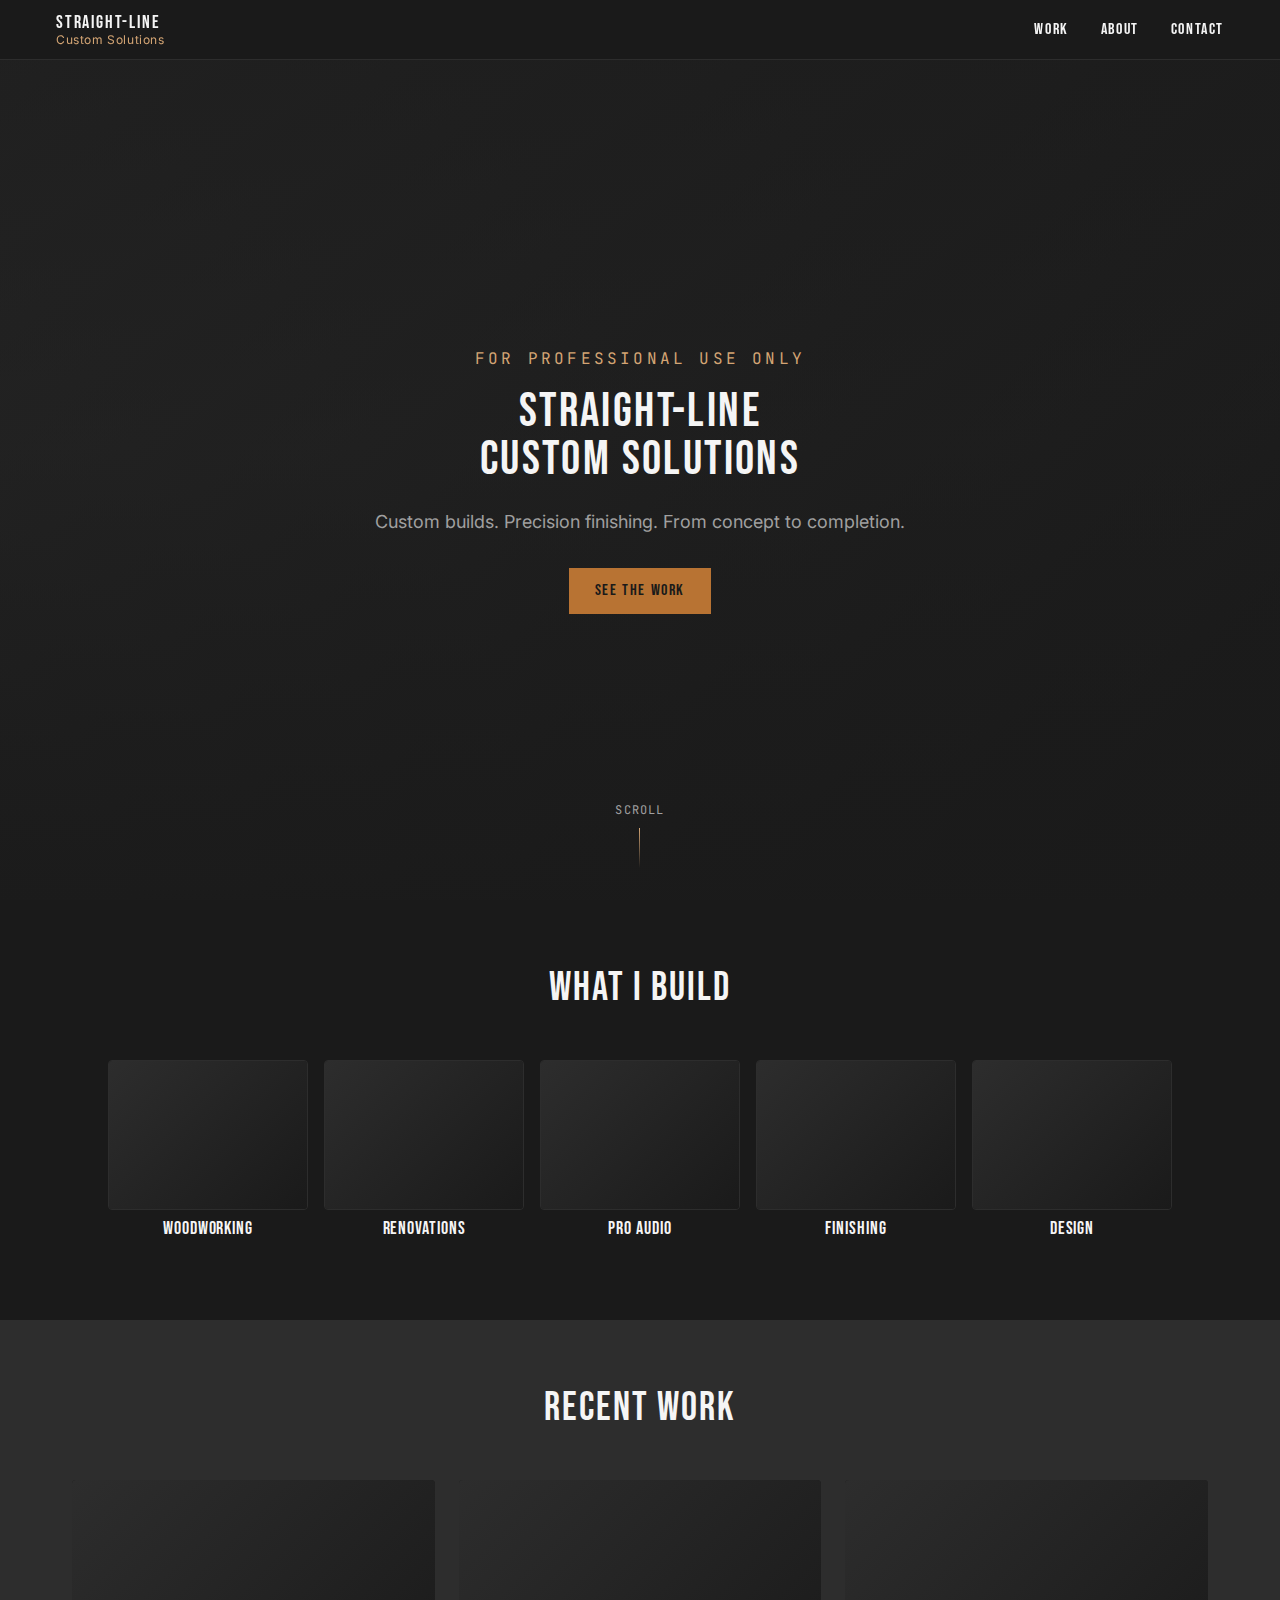
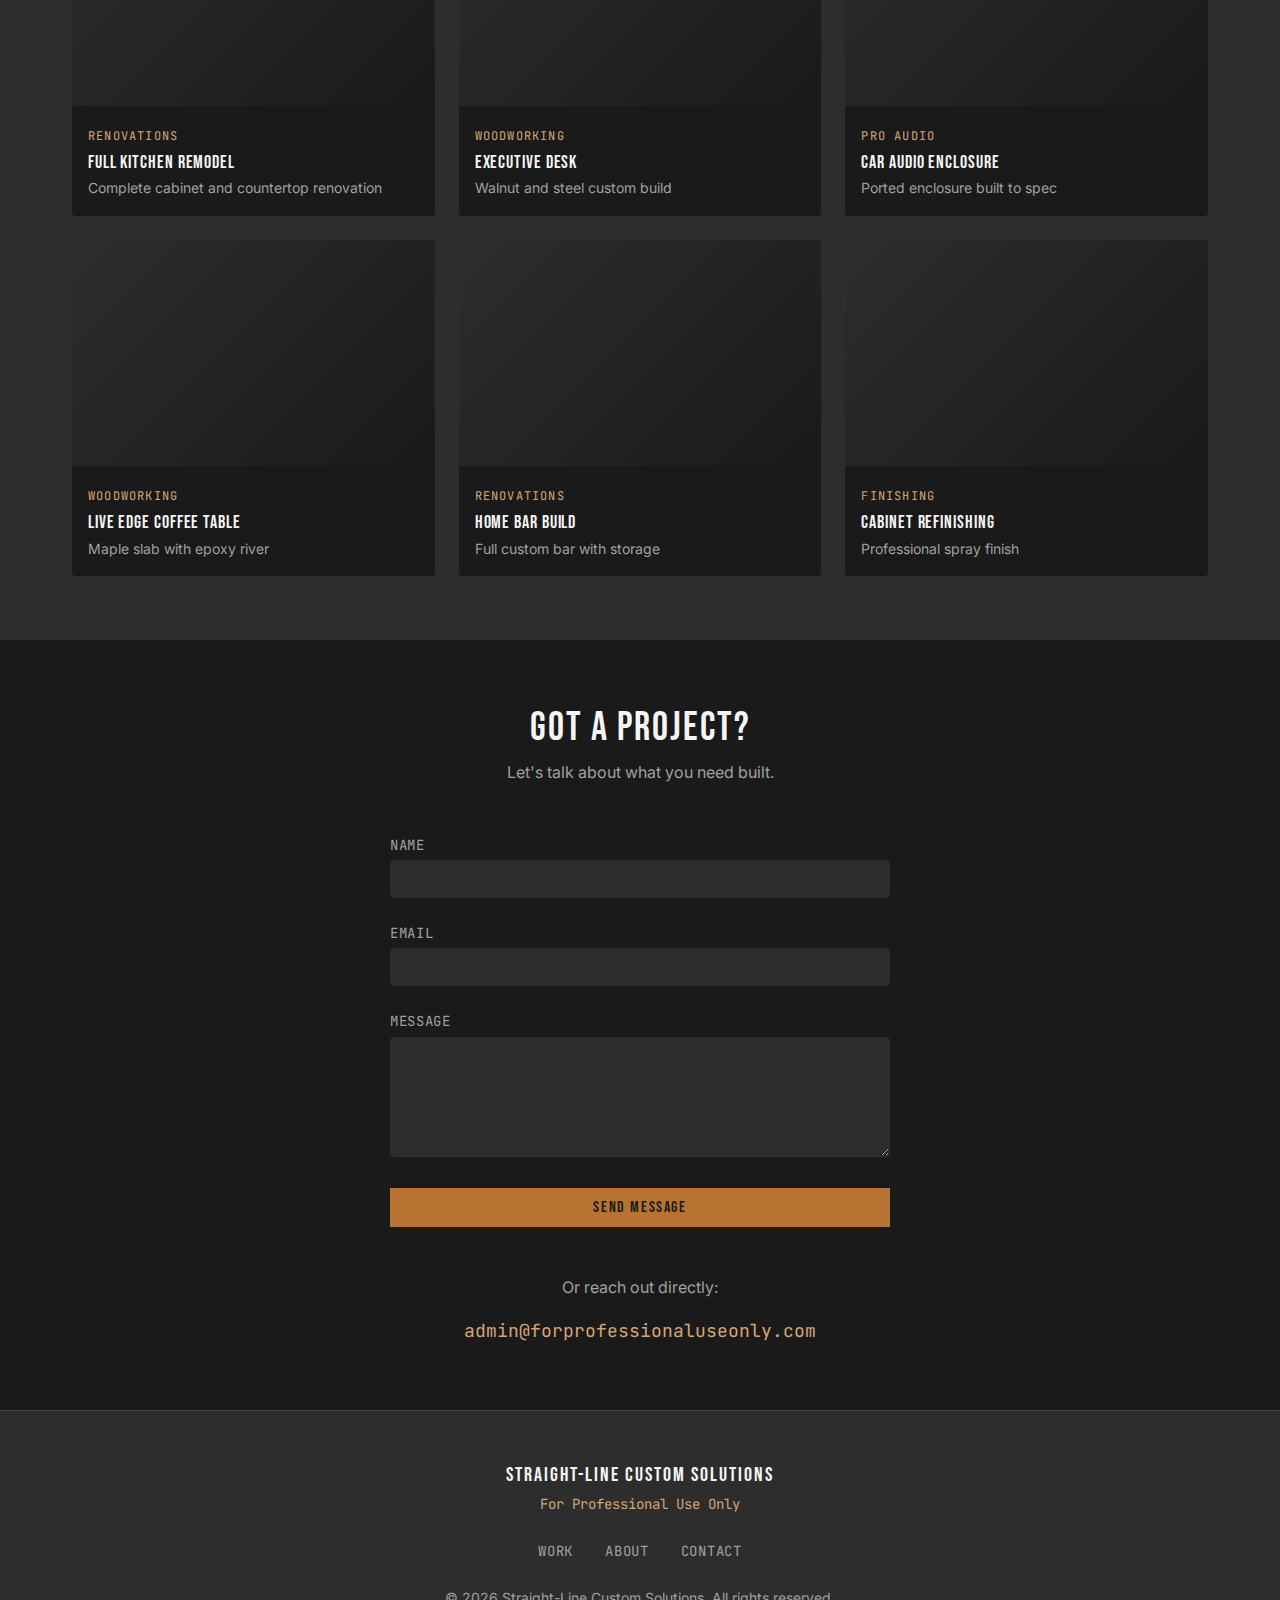
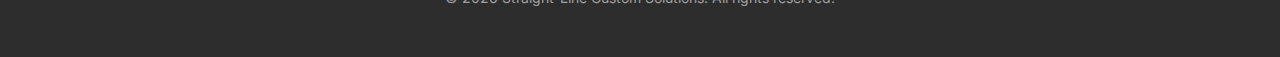
<file: site/index.html>
<!DOCTYPE html>
<html lang="en">
<head>
  <meta charset="UTF-8">
  <meta name="viewport" content="width=device-width, initial-scale=1.0, viewport-fit=cover">
  <meta name="description" content="Straight-Line Custom Solutions - Custom woodworking, renovations, pro audio, and professional finishing services. For Professional Use Only.">
  <meta name="theme-color" content="#1a1a1a">

  <!-- Open Graph -->
  <meta property="og:title" content="Straight-Line Custom Solutions">
  <meta property="og:description" content="Custom builds. Precision finishing. From concept to completion.">
  <meta property="og:type" content="website">
  <meta property="og:url" content="https://forprofessionaluseonly.com">

  <title>Straight-Line Custom Solutions | For Professional Use Only</title>

  <!-- Preconnect to Google Fonts -->
  <link rel="preconnect" href="https://fonts.googleapis.com">
  <link rel="preconnect" href="https://fonts.gstatic.com" crossorigin>

  <!-- Styles -->
  <link rel="stylesheet" href="css/styles.css">

  <!-- Favicon placeholder -->
  <link rel="icon" href="data:image/svg+xml,<svg xmlns='http://www.w3.org/2000/svg' viewBox='0 0 100 100'><text y='.9em' font-size='90'>&#x2692;&#xFE0F;</text></svg>">
</head>
<body>
  <!-- Navigation -->
  <nav class="nav" id="nav">
    <div class="nav__container">
      <a href="/" class="nav__logo">
        <span class="nav__logo-text">Straight-Line</span>
        <span class="nav__logo-sub">Custom Solutions</span>
      </a>

      <button class="nav__toggle" id="nav-toggle" aria-label="Toggle menu" aria-expanded="false">
        <span class="nav__toggle-bar"></span>
        <span class="nav__toggle-bar"></span>
        <span class="nav__toggle-bar"></span>
      </button>

      <ul class="nav__menu" id="nav-menu">
        <li><a href="#work" class="nav__link">Work</a></li>
        <li><a href="about.html" class="nav__link">About</a></li>
        <li><a href="#contact" class="nav__link">Contact</a></li>
      </ul>
    </div>
  </nav>

  <!-- Hero -->
  <section class="hero" id="hero">
    <div class="hero__background">
      <!-- Placeholder - replace with actual hero image -->
      <div class="hero__placeholder"></div>
    </div>
    <div class="hero__content">
      <p class="hero__tagline">For Professional Use Only</p>
      <h1 class="hero__title">Straight-Line<br>Custom Solutions</h1>
      <p class="hero__subtitle">Custom builds. Precision finishing. From concept to completion.</p>
      <div class="hero__cta">
        <a href="#work" class="btn btn--primary">See the Work</a>
      </div>
    </div>
    <div class="hero__scroll">
      <span>Scroll</span>
      <div class="hero__scroll-line"></div>
    </div>
  </section>

  <!-- Categories Overview -->
  <section class="categories" id="categories">
    <div class="categories__header">
      <h2 class="categories__title">What I Build</h2>
      <p class="categories__hint">Swipe to explore</p>
    </div>
    <div class="categories__carousel" id="categories-carousel">
      <div class="categories__track">
        <article class="category-card" data-category="woodworking">
          <div class="category-card__image">
            <div class="category-card__placeholder"></div>
          </div>
          <h3 class="category-card__title">Woodworking</h3>
        </article>
        <article class="category-card" data-category="renovations">
          <div class="category-card__image">
            <div class="category-card__placeholder"></div>
          </div>
          <h3 class="category-card__title">Renovations</h3>
        </article>
        <article class="category-card" data-category="audio">
          <div class="category-card__image">
            <div class="category-card__placeholder"></div>
          </div>
          <h3 class="category-card__title">Pro Audio</h3>
        </article>
        <article class="category-card" data-category="finishing">
          <div class="category-card__image">
            <div class="category-card__placeholder"></div>
          </div>
          <h3 class="category-card__title">Finishing</h3>
        </article>
        <article class="category-card" data-category="design">
          <div class="category-card__image">
            <div class="category-card__placeholder"></div>
          </div>
          <h3 class="category-card__title">Design</h3>
        </article>
      </div>
    </div>
  </section>

  <!-- Work / Projects Grid -->
  <section class="work" id="work">
    <div class="container">
      <h2 class="work__title">Recent Work</h2>
      <div class="work__grid" id="work-grid">
        <!-- Projects loaded dynamically, fallback static content -->
        <article class="project-card" data-project="kitchen-remodel">
          <div class="project-card__image">
            <div class="project-card__placeholder"></div>
          </div>
          <div class="project-card__info">
            <span class="project-card__category">Renovations</span>
            <h3 class="project-card__title">Full Kitchen Remodel</h3>
            <p class="project-card__caption">Complete cabinet and countertop renovation</p>
          </div>
        </article>
        <article class="project-card" data-project="custom-desk">
          <div class="project-card__image">
            <div class="project-card__placeholder"></div>
          </div>
          <div class="project-card__info">
            <span class="project-card__category">Woodworking</span>
            <h3 class="project-card__title">Executive Desk</h3>
            <p class="project-card__caption">Walnut and steel custom build</p>
          </div>
        </article>
        <article class="project-card" data-project="subwoofer-enclosure">
          <div class="project-card__image">
            <div class="project-card__placeholder"></div>
          </div>
          <div class="project-card__info">
            <span class="project-card__category">Pro Audio</span>
            <h3 class="project-card__title">Car Audio Enclosure</h3>
            <p class="project-card__caption">Ported enclosure built to spec</p>
          </div>
        </article>
        <article class="project-card" data-project="live-edge-table">
          <div class="project-card__image">
            <div class="project-card__placeholder"></div>
          </div>
          <div class="project-card__info">
            <span class="project-card__category">Woodworking</span>
            <h3 class="project-card__title">Live Edge Coffee Table</h3>
            <p class="project-card__caption">Maple slab with epoxy river</p>
          </div>
        </article>
        <article class="project-card" data-project="custom-bar">
          <div class="project-card__image">
            <div class="project-card__placeholder"></div>
          </div>
          <div class="project-card__info">
            <span class="project-card__category">Renovations</span>
            <h3 class="project-card__title">Home Bar Build</h3>
            <p class="project-card__caption">Full custom bar with storage</p>
          </div>
        </article>
        <article class="project-card" data-project="cabinet-refinish">
          <div class="project-card__image">
            <div class="project-card__placeholder"></div>
          </div>
          <div class="project-card__info">
            <span class="project-card__category">Finishing</span>
            <h3 class="project-card__title">Cabinet Refinishing</h3>
            <p class="project-card__caption">Professional spray finish</p>
          </div>
        </article>
      </div>
    </div>
  </section>

  <!-- Contact Section -->
  <section class="contact" id="contact">
    <div class="container">
      <h2 class="contact__title">Got a Project?</h2>
      <p class="contact__subtitle">Let's talk about what you need built.</p>

      <form class="contact-form" id="contact-form">
        <div class="form-group">
          <label for="name" class="form-label">Name</label>
          <input type="text" id="name" name="name" class="form-input" required>
        </div>
        <div class="form-group">
          <label for="email" class="form-label">Email</label>
          <input type="email" id="email" name="email" class="form-input" required>
        </div>
        <div class="form-group">
          <label for="message" class="form-label">Message</label>
          <textarea id="message" name="message" class="form-input form-textarea" rows="4" required></textarea>
        </div>
        <!-- Honeypot -->
        <div class="form-group" style="position:absolute;left:-9999px;" aria-hidden="true">
          <label for="website">Website</label>
          <input type="text" id="website" name="website" tabindex="-1" autocomplete="off">
        </div>
        <button type="submit" class="btn btn--primary contact-form__submit">Send Message</button>
      </form>

      <div class="contact__direct">
        <p>Or reach out directly:</p>
        <a href="mailto:admin@forprofessionaluseonly.com" class="contact__email">admin@forprofessionaluseonly.com</a>
      </div>
    </div>
  </section>

  <!-- Footer -->
  <footer class="footer">
    <div class="container">
      <div class="footer__brand">
        <span class="footer__logo">Straight-Line Custom Solutions</span>
        <span class="footer__tagline">For Professional Use Only</span>
      </div>
      <nav class="footer__nav">
        <a href="#work">Work</a>
        <a href="about.html">About</a>
        <a href="#contact">Contact</a>
      </nav>
      <p class="footer__copy">&copy; 2026 Straight-Line Custom Solutions. All rights reserved.</p>
    </div>
  </footer>

  <!-- Project Modal -->
  <div class="modal" id="project-modal" aria-hidden="true">
    <div class="modal__backdrop"></div>
    <div class="modal__container">
      <button class="modal__close" aria-label="Close modal">&times;</button>
      <div class="modal__content">
        <div class="modal__gallery" id="modal-gallery">
          <!-- Images injected dynamically -->
        </div>
        <div class="modal__info">
          <span class="modal__category" id="modal-category">Category</span>
          <h2 class="modal__title" id="modal-title">Project Title</h2>
          <p class="modal__description" id="modal-description">Project description goes here.</p>
          <a href="#contact" class="btn btn--primary modal__cta">Interested in something like this?</a>
        </div>
      </div>
      <div class="modal__nav">
        <button class="modal__nav-btn modal__nav-btn--prev" aria-label="Previous image">&#8592;</button>
        <span class="modal__nav-count"><span id="modal-current">1</span> / <span id="modal-total">1</span></span>
        <button class="modal__nav-btn modal__nav-btn--next" aria-label="Next image">&#8594;</button>
      </div>
    </div>
  </div>

  <script src="js/main.js" defer></script>
  <script src="js/forms.js" defer></script>
</body>
</html>
</file>
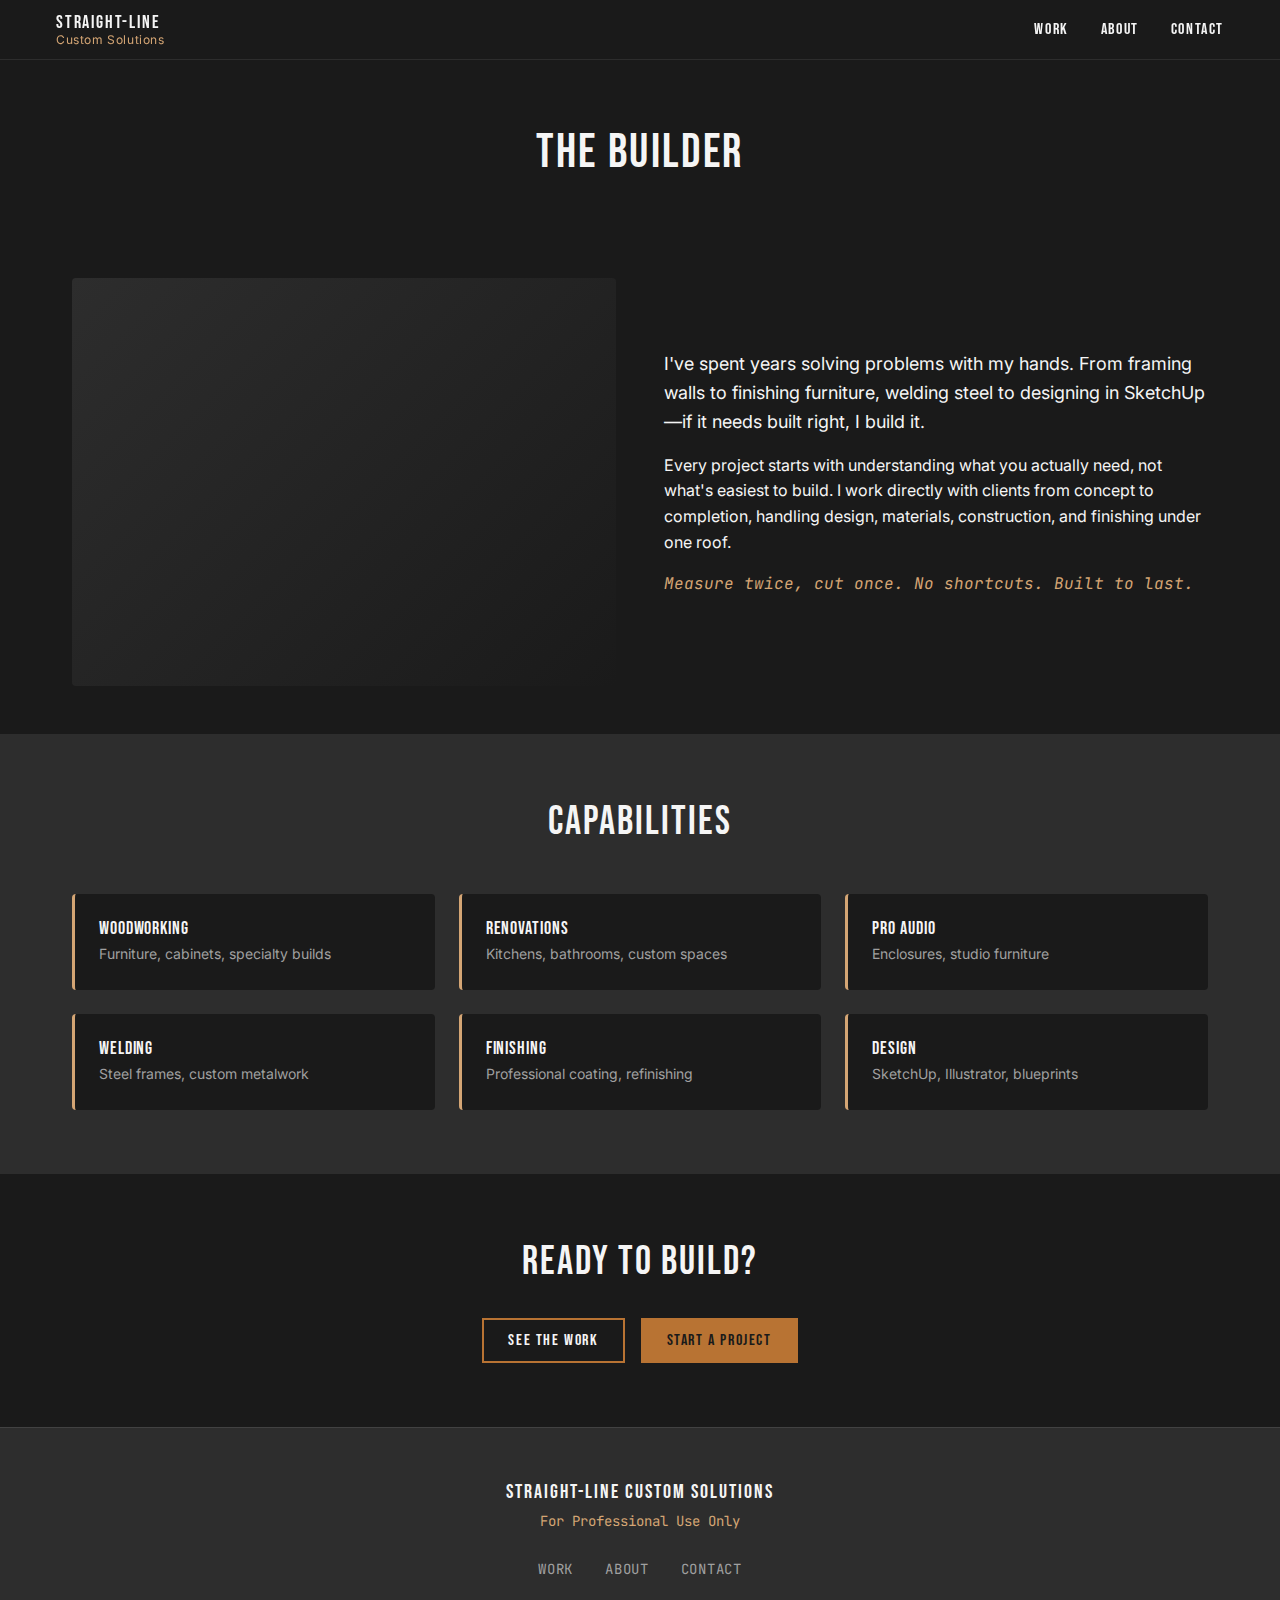
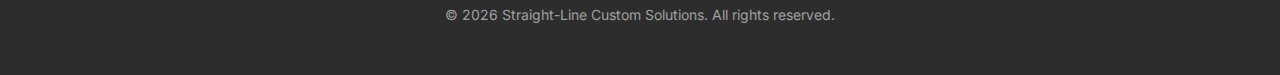
<file: site/about.html>
<!DOCTYPE html>
<html lang="en">
<head>
  <meta charset="UTF-8">
  <meta name="viewport" content="width=device-width, initial-scale=1.0, viewport-fit=cover">
  <meta name="description" content="About Straight-Line Custom Solutions - Custom woodworking, renovations, and professional finishing.">
  <meta name="theme-color" content="#1a1a1a">

  <title>About | Straight-Line Custom Solutions</title>

  <link rel="preconnect" href="https://fonts.googleapis.com">
  <link rel="preconnect" href="https://fonts.gstatic.com" crossorigin>
  <link rel="stylesheet" href="css/styles.css">
  <link rel="icon" href="data:image/svg+xml,<svg xmlns='http://www.w3.org/2000/svg' viewBox='0 0 100 100'><text y='.9em' font-size='90'>&#x2692;&#xFE0F;</text></svg>">
</head>
<body>
  <!-- Navigation -->
  <nav class="nav" id="nav">
    <div class="nav__container">
      <a href="/" class="nav__logo">
        <span class="nav__logo-text">Straight-Line</span>
        <span class="nav__logo-sub">Custom Solutions</span>
      </a>
      <button class="nav__toggle" id="nav-toggle" aria-label="Toggle menu" aria-expanded="false">
        <span class="nav__toggle-bar"></span>
        <span class="nav__toggle-bar"></span>
        <span class="nav__toggle-bar"></span>
      </button>
      <ul class="nav__menu" id="nav-menu">
        <li><a href="/#work" class="nav__link">Work</a></li>
        <li><a href="about.html" class="nav__link">About</a></li>
        <li><a href="/#contact" class="nav__link">Contact</a></li>
      </ul>
    </div>
  </nav>

  <!-- About Hero -->
  <section class="about-hero">
    <div class="container">
      <h1 class="about-hero__title">The Builder</h1>
    </div>
  </section>

  <!-- About Content -->
  <section class="about-content">
    <div class="container">
      <div class="about-content__grid">
        <div class="about-content__photo">
          <div class="about-content__placeholder"></div>
        </div>
        <div class="about-content__text">
          <p class="about-content__intro">
            I've spent years solving problems with my hands. From framing walls to finishing furniture,
            welding steel to designing in SketchUp—if it needs built right, I build it.
          </p>
          <p>
            Every project starts with understanding what you actually need, not what's easiest to build.
            I work directly with clients from concept to completion, handling design, materials,
            construction, and finishing under one roof.
          </p>
          <p class="about-content__philosophy">
            Measure twice, cut once. No shortcuts. Built to last.
          </p>
        </div>
      </div>
    </div>
  </section>

  <!-- Skills Grid -->
  <section class="skills">
    <div class="container">
      <h2 class="skills__title">Capabilities</h2>
      <div class="skills__grid">
        <div class="skill-item">
          <h3 class="skill-item__title">Woodworking</h3>
          <p class="skill-item__desc">Furniture, cabinets, specialty builds</p>
        </div>
        <div class="skill-item">
          <h3 class="skill-item__title">Renovations</h3>
          <p class="skill-item__desc">Kitchens, bathrooms, custom spaces</p>
        </div>
        <div class="skill-item">
          <h3 class="skill-item__title">Pro Audio</h3>
          <p class="skill-item__desc">Enclosures, studio furniture</p>
        </div>
        <div class="skill-item">
          <h3 class="skill-item__title">Welding</h3>
          <p class="skill-item__desc">Steel frames, custom metalwork</p>
        </div>
        <div class="skill-item">
          <h3 class="skill-item__title">Finishing</h3>
          <p class="skill-item__desc">Professional coating, refinishing</p>
        </div>
        <div class="skill-item">
          <h3 class="skill-item__title">Design</h3>
          <p class="skill-item__desc">SketchUp, Illustrator, blueprints</p>
        </div>
      </div>
    </div>
  </section>

  <!-- CTA -->
  <section class="about-cta">
    <div class="container">
      <h2 class="about-cta__title">Ready to Build?</h2>
      <div class="about-cta__buttons">
        <a href="/#work" class="btn">See the Work</a>
        <a href="/#contact" class="btn btn--primary">Start a Project</a>
      </div>
    </div>
  </section>

  <!-- Footer -->
  <footer class="footer">
    <div class="container">
      <div class="footer__brand">
        <span class="footer__logo">Straight-Line Custom Solutions</span>
        <span class="footer__tagline">For Professional Use Only</span>
      </div>
      <nav class="footer__nav">
        <a href="/#work">Work</a>
        <a href="about.html">About</a>
        <a href="/#contact">Contact</a>
      </nav>
      <p class="footer__copy">&copy; 2026 Straight-Line Custom Solutions. All rights reserved.</p>
    </div>
  </footer>

  <script src="js/main.js" defer></script>
</body>
</html>
</file>
<file: site/css/styles.css>
/* styles.css - Base styles for Straight-Line Custom Solutions */

@import url('variables.css');

/* Google Fonts */
@import url('https://fonts.googleapis.com/css2?family=Bebas+Neue&family=Inter:wght@400;500;600&family=JetBrains+Mono&display=swap');

/* Reset */
*, *::before, *::after {
  box-sizing: border-box;
  margin: 0;
  padding: 0;
}

html {
  font-size: 16px;
  scroll-behavior: smooth;
  scroll-padding-top: calc(var(--nav-height) + var(--space-md));
  -webkit-tap-highlight-color: transparent;
}

body {
  font-family: var(--font-body);
  font-size: var(--text-base);
  line-height: 1.6;
  color: var(--color-text);
  background-color: var(--color-primary);
  min-height: 100vh;
  overflow-x: hidden;
}

/* Typography */
h1, h2, h3, h4 {
  font-family: var(--font-headline);
  font-weight: 400;
  line-height: 1.2;
  letter-spacing: 0.05em;
  text-transform: uppercase;
}

h1 { font-size: var(--text-4xl); }
h2 { font-size: var(--text-3xl); }
h3 { font-size: var(--text-2xl); }
h4 { font-size: var(--text-xl); }

p { margin-bottom: var(--space-md); }

a {
  color: var(--color-accent);
  text-decoration: none;
  transition: color var(--transition-fast);
}

a:hover {
  color: var(--color-highlight);
}

/* Images */
img {
  max-width: 100%;
  height: auto;
  display: block;
  opacity: 0;
  transition: opacity var(--transition-base);
}

img.loaded {
  opacity: 1;
}

/* Buttons */
.btn {
  display: inline-flex;
  align-items: center;
  justify-content: center;
  padding: var(--space-sm) var(--space-lg);
  font-family: var(--font-headline);
  font-size: var(--text-base);
  letter-spacing: 0.1em;
  text-transform: uppercase;
  border: 2px solid var(--color-highlight);
  background: transparent;
  color: var(--color-text);
  cursor: pointer;
  transition: all var(--transition-base);
}

.btn:hover {
  background: var(--color-highlight);
  color: var(--color-primary);
}

.btn--primary {
  background: var(--color-highlight);
  color: var(--color-primary);
}

.btn--primary:hover {
  background: var(--color-accent);
  border-color: var(--color-accent);
}

/* Utility classes */
.container {
  width: 100%;
  max-width: var(--max-width);
  margin: 0 auto;
  padding: 0 var(--space-md);
}

.sr-only {
  position: absolute;
  width: 1px;
  height: 1px;
  padding: 0;
  margin: -1px;
  overflow: hidden;
  clip: rect(0, 0, 0, 0);
  border: 0;
}

/* Desktop enhancements */
@media (min-width: 768px) {
  h1 { font-size: var(--text-5xl); }
  h2 { font-size: var(--text-4xl); }

  .container {
    padding: 0 var(--space-xl);
  }
}

/* Navigation */
.nav {
  position: fixed;
  top: 0;
  left: 0;
  right: 0;
  height: var(--nav-height);
  background: rgba(26, 26, 26, 0.95);
  backdrop-filter: blur(10px);
  z-index: 1000;
  border-bottom: 1px solid var(--color-secondary);
  transition: transform var(--transition-base);
}

.nav--hidden {
  transform: translateY(-100%);
}

.nav__container {
  display: flex;
  align-items: center;
  justify-content: space-between;
  height: 100%;
  max-width: var(--max-width);
  margin: 0 auto;
  padding: 0 var(--space-md);
}

.nav__logo {
  display: flex;
  flex-direction: column;
  color: var(--color-text);
  line-height: 1.1;
}

.nav__logo-text {
  font-family: var(--font-headline);
  font-size: var(--text-lg);
  letter-spacing: 0.1em;
  text-transform: uppercase;
}

.nav__logo-sub {
  font-size: var(--text-xs);
  color: var(--color-accent);
  letter-spacing: 0.05em;
}

.nav__toggle {
  display: flex;
  flex-direction: column;
  justify-content: center;
  gap: 5px;
  width: 30px;
  height: 30px;
  background: none;
  border: none;
  cursor: pointer;
  padding: 0;
}

.nav__toggle-bar {
  width: 100%;
  height: 2px;
  background: var(--color-text);
  transition: transform var(--transition-base), opacity var(--transition-base);
}

.nav__toggle[aria-expanded="true"] .nav__toggle-bar:nth-child(1) {
  transform: translateY(7px) rotate(45deg);
}

.nav__toggle[aria-expanded="true"] .nav__toggle-bar:nth-child(2) {
  opacity: 0;
}

.nav__toggle[aria-expanded="true"] .nav__toggle-bar:nth-child(3) {
  transform: translateY(-7px) rotate(-45deg);
}

.nav__menu {
  position: fixed;
  top: var(--nav-height);
  left: 0;
  right: 0;
  bottom: 0;
  display: flex;
  flex-direction: column;
  align-items: center;
  justify-content: center;
  gap: var(--space-xl);
  background: var(--color-primary);
  list-style: none;
  transform: translateX(100%);
  transition: transform var(--transition-base);
}

.nav__menu.is-open {
  transform: translateX(0);
}

.nav__link {
  font-family: var(--font-headline);
  font-size: var(--text-2xl);
  color: var(--color-text);
  letter-spacing: 0.1em;
  text-transform: uppercase;
}

.nav__link:hover {
  color: var(--color-accent);
}

/* Desktop navigation */
@media (min-width: 768px) {
  .nav__toggle {
    display: none;
  }

  .nav__menu {
    position: static;
    flex-direction: row;
    background: transparent;
    transform: none;
    gap: var(--space-xl);
  }

  .nav__link {
    font-size: var(--text-base);
  }
}

/* Hero Section */
.hero {
  position: relative;
  min-height: 100vh;
  min-height: 100dvh;
  display: flex;
  flex-direction: column;
  justify-content: center;
  align-items: center;
  text-align: center;
  padding: var(--space-xl);
  padding-top: calc(var(--nav-height) + var(--space-xl));
}

.hero__background {
  position: absolute;
  inset: 0;
  z-index: -1;
  overflow: hidden;
}

.hero__background::after {
  content: '';
  position: absolute;
  inset: 0;
  background: linear-gradient(
    to bottom,
    rgba(26, 26, 26, 0.7) 0%,
    rgba(26, 26, 26, 0.5) 50%,
    rgba(26, 26, 26, 0.9) 100%
  );
}

.hero__placeholder {
  width: 100%;
  height: 100%;
  background:
    linear-gradient(135deg, var(--color-secondary) 0%, var(--color-primary) 100%),
    repeating-linear-gradient(
      45deg,
      transparent,
      transparent 10px,
      rgba(255,255,255,0.03) 10px,
      rgba(255,255,255,0.03) 20px
    );
}

.hero__content {
  max-width: 600px;
}

.hero__tagline {
  font-family: var(--font-mono);
  font-size: var(--text-sm);
  color: var(--color-accent);
  letter-spacing: 0.2em;
  text-transform: uppercase;
  margin-bottom: var(--space-md);
}

.hero__title {
  font-size: var(--text-4xl);
  margin-bottom: var(--space-lg);
  line-height: 1;
}

.hero__subtitle {
  font-size: var(--text-lg);
  color: var(--color-text-muted);
  margin-bottom: var(--space-xl);
}

.hero__cta {
  margin-top: var(--space-lg);
}

.hero__scroll {
  position: absolute;
  bottom: var(--space-xl);
  display: flex;
  flex-direction: column;
  align-items: center;
  gap: var(--space-sm);
  font-family: var(--font-mono);
  font-size: var(--text-xs);
  color: var(--color-text-muted);
  letter-spacing: 0.1em;
  text-transform: uppercase;
}

.hero__scroll-line {
  width: 1px;
  height: 40px;
  background: linear-gradient(to bottom, var(--color-accent), transparent);
  animation: scrollPulse 2s ease-in-out infinite;
}

@keyframes scrollPulse {
  0%, 100% { opacity: 1; transform: scaleY(1); }
  50% { opacity: 0.5; transform: scaleY(0.8); }
}

/* Desktop hero */
@media (min-width: 768px) {
  .hero__title {
    font-size: var(--text-5xl);
  }

  .hero__tagline {
    font-size: var(--text-base);
  }
}

/* Categories Section */
.categories {
  padding: var(--space-3xl) 0;
  overflow: hidden;
}

.categories__header {
  text-align: center;
  margin-bottom: var(--space-xl);
  padding: 0 var(--space-md);
}

.categories__title {
  margin-bottom: var(--space-sm);
}

.categories__hint {
  font-family: var(--font-mono);
  font-size: var(--text-sm);
  color: var(--color-text-muted);
}

.categories__carousel {
  overflow-x: auto;
  overflow-y: hidden;
  scroll-snap-type: x mandatory;
  scrollbar-width: none;
  -ms-overflow-style: none;
  padding: var(--space-md);
}

.categories__carousel::-webkit-scrollbar {
  display: none;
}

.categories__track {
  display: flex;
  gap: var(--space-md);
  padding: 0 calc(50vw - 140px);
}

.category-card {
  flex-shrink: 0;
  width: 250px;
  scroll-snap-align: center;
  cursor: pointer;
  transition: transform var(--transition-base);
}

.category-card:hover {
  transform: translateY(-4px);
}

.category-card__image {
  aspect-ratio: 4/3;
  overflow: hidden;
  border-radius: var(--card-radius);
  margin-bottom: var(--space-sm);
  border: 1px solid var(--color-secondary);
}

.category-card__placeholder {
  width: 100%;
  height: 100%;
  background: linear-gradient(135deg, var(--color-secondary), var(--color-primary));
}

.category-card__title {
  font-size: var(--text-lg);
  text-align: center;
  color: var(--color-text);
}

/* Desktop categories */
@media (min-width: 768px) {
  .categories__hint {
    display: none;
  }

  .categories__track {
    justify-content: center;
    padding: 0 var(--space-xl);
    flex-wrap: wrap;
  }

  .category-card {
    width: 200px;
  }
}

/* Work / Projects Section */
.work {
  padding: var(--space-3xl) 0;
  background: var(--color-secondary);
}

.work__title {
  text-align: center;
  margin-bottom: var(--space-2xl);
}

.work__grid {
  display: grid;
  grid-template-columns: 1fr;
  gap: var(--space-lg);
}

.project-card {
  position: relative;
  cursor: pointer;
  overflow: hidden;
  border-radius: var(--card-radius);
  background: var(--color-primary);
  transition: transform var(--transition-base), box-shadow var(--transition-base);
}

.project-card:hover {
  transform: translateY(-4px);
  box-shadow: var(--shadow-lg);
}

.project-card__image {
  aspect-ratio: 16/10;
  overflow: hidden;
}

.project-card__placeholder {
  width: 100%;
  height: 100%;
  background: linear-gradient(135deg, var(--color-secondary), var(--color-primary));
}

.project-card__info {
  padding: var(--space-md);
}

.project-card__category {
  font-family: var(--font-mono);
  font-size: var(--text-xs);
  color: var(--color-accent);
  text-transform: uppercase;
  letter-spacing: 0.1em;
}

.project-card__title {
  font-size: var(--text-lg);
  margin: var(--space-xs) 0;
}

.project-card__caption {
  font-size: var(--text-sm);
  color: var(--color-text-muted);
  margin: 0;
}

/* Desktop grid */
@media (min-width: 640px) {
  .work__grid {
    grid-template-columns: repeat(2, 1fr);
  }
}

@media (min-width: 1024px) {
  .work__grid {
    grid-template-columns: repeat(3, 1fr);
  }
}

/* Modal */
.modal {
  position: fixed;
  inset: 0;
  z-index: 2000;
  display: flex;
  align-items: center;
  justify-content: center;
  opacity: 0;
  visibility: hidden;
  transition: opacity var(--transition-base), visibility var(--transition-base);
}

.modal[aria-hidden="false"] {
  opacity: 1;
  visibility: visible;
}

.modal__backdrop {
  position: absolute;
  inset: 0;
  background: rgba(0, 0, 0, 0.9);
}

.modal__container {
  position: relative;
  width: 100%;
  height: 100%;
  max-width: 1000px;
  max-height: 90vh;
  display: flex;
  flex-direction: column;
  background: var(--color-primary);
  overflow: hidden;
}

.modal__close {
  position: absolute;
  top: var(--space-md);
  right: var(--space-md);
  z-index: 10;
  width: 40px;
  height: 40px;
  display: flex;
  align-items: center;
  justify-content: center;
  background: var(--color-secondary);
  border: none;
  border-radius: 50%;
  color: var(--color-text);
  font-size: var(--text-2xl);
  cursor: pointer;
  transition: background var(--transition-fast);
}

.modal__close:hover {
  background: var(--color-highlight);
}

.modal__content {
  flex: 1;
  display: flex;
  flex-direction: column;
  overflow: hidden;
}

.modal__gallery {
  flex: 1;
  display: flex;
  align-items: center;
  justify-content: center;
  background: var(--color-secondary);
  overflow: hidden;
}

.modal__gallery img {
  max-width: 100%;
  max-height: 100%;
  object-fit: contain;
}

.modal__info {
  padding: var(--space-lg);
}

.modal__category {
  font-family: var(--font-mono);
  font-size: var(--text-xs);
  color: var(--color-accent);
  text-transform: uppercase;
  letter-spacing: 0.1em;
}

.modal__title {
  font-size: var(--text-2xl);
  margin: var(--space-xs) 0 var(--space-sm);
}

.modal__description {
  color: var(--color-text-muted);
  margin-bottom: var(--space-lg);
}

.modal__cta {
  width: 100%;
}

.modal__nav {
  display: flex;
  align-items: center;
  justify-content: center;
  gap: var(--space-lg);
  padding: var(--space-md);
  background: var(--color-secondary);
}

.modal__nav-btn {
  width: 40px;
  height: 40px;
  display: flex;
  align-items: center;
  justify-content: center;
  background: transparent;
  border: 1px solid var(--color-text-muted);
  color: var(--color-text);
  font-size: var(--text-lg);
  cursor: pointer;
  transition: all var(--transition-fast);
}

.modal__nav-btn:hover {
  border-color: var(--color-accent);
  color: var(--color-accent);
}

.modal__nav-count {
  font-family: var(--font-mono);
  font-size: var(--text-sm);
  color: var(--color-text-muted);
}

/* Desktop modal */
@media (min-width: 768px) {
  .modal__container {
    width: 90%;
    height: auto;
    max-height: 90vh;
    border-radius: var(--card-radius);
  }

  .modal__content {
    flex-direction: row;
  }

  .modal__gallery {
    flex: 2;
    min-height: 400px;
  }

  .modal__info {
    flex: 1;
    max-width: 350px;
    display: flex;
    flex-direction: column;
    justify-content: center;
  }

  .modal__cta {
    width: auto;
  }
}

/* Contact Section */
.contact {
  padding: var(--space-3xl) 0;
  text-align: center;
}

.contact__title {
  margin-bottom: var(--space-sm);
}

.contact__subtitle {
  color: var(--color-text-muted);
  margin-bottom: var(--space-2xl);
}

.contact-form {
  max-width: 500px;
  margin: 0 auto var(--space-2xl);
  text-align: left;
}

.form-group {
  margin-bottom: var(--space-lg);
}

.form-label {
  display: block;
  font-family: var(--font-mono);
  font-size: var(--text-sm);
  color: var(--color-text-muted);
  text-transform: uppercase;
  letter-spacing: 0.05em;
  margin-bottom: var(--space-xs);
}

.form-input {
  width: 100%;
  padding: var(--space-sm) var(--space-md);
  font-family: var(--font-body);
  font-size: var(--text-base);
  color: var(--color-text);
  background: var(--color-secondary);
  border: 1px solid var(--color-secondary);
  border-radius: var(--card-radius);
  transition: border-color var(--transition-fast);
}

.form-input:focus {
  outline: none;
  border-color: var(--color-accent);
}

.form-textarea {
  resize: vertical;
  min-height: 120px;
}

.contact-form__submit {
  width: 100%;
}

.contact__direct {
  color: var(--color-text-muted);
}

.contact__email {
  font-family: var(--font-mono);
  font-size: var(--text-lg);
}

/* Footer */
.footer {
  padding: var(--space-2xl) 0;
  background: var(--color-secondary);
  border-top: 1px solid rgba(255, 255, 255, 0.1);
  text-align: center;
}

.footer__brand {
  margin-bottom: var(--space-lg);
}

.footer__logo {
  display: block;
  font-family: var(--font-headline);
  font-size: var(--text-xl);
  letter-spacing: 0.1em;
  text-transform: uppercase;
}

.footer__tagline {
  font-family: var(--font-mono);
  font-size: var(--text-sm);
  color: var(--color-accent);
}

.footer__nav {
  display: flex;
  justify-content: center;
  gap: var(--space-xl);
  margin-bottom: var(--space-lg);
}

.footer__nav a {
  font-family: var(--font-mono);
  font-size: var(--text-sm);
  color: var(--color-text-muted);
  text-transform: uppercase;
  letter-spacing: 0.05em;
}

.footer__nav a:hover {
  color: var(--color-accent);
}

.footer__copy {
  font-size: var(--text-sm);
  color: var(--color-text-muted);
  margin: 0;
}

/* About Page */
.about-hero {
  padding: calc(var(--nav-height) + var(--space-3xl)) 0 var(--space-2xl);
  text-align: center;
}

.about-hero__title {
  font-size: var(--text-4xl);
}

.about-content {
  padding: var(--space-2xl) 0;
}

.about-content__grid {
  display: grid;
  gap: var(--space-2xl);
}

.about-content__photo {
  aspect-ratio: 4/3;
  overflow: hidden;
  border-radius: var(--card-radius);
}

.about-content__placeholder {
  width: 100%;
  height: 100%;
  background: linear-gradient(135deg, var(--color-secondary), var(--color-primary));
}

.about-content__intro {
  font-size: var(--text-lg);
  color: var(--color-text);
}

.about-content__philosophy {
  font-family: var(--font-mono);
  color: var(--color-accent);
  font-style: italic;
}

.skills {
  padding: var(--space-3xl) 0;
  background: var(--color-secondary);
}

.skills__title {
  text-align: center;
  margin-bottom: var(--space-2xl);
}

.skills__grid {
  display: grid;
  grid-template-columns: repeat(2, 1fr);
  gap: var(--space-lg);
}

.skill-item {
  padding: var(--space-lg);
  background: var(--color-primary);
  border-radius: var(--card-radius);
  border-left: 3px solid var(--color-accent);
}

.skill-item__title {
  font-size: var(--text-lg);
  margin-bottom: var(--space-xs);
}

.skill-item__desc {
  font-size: var(--text-sm);
  color: var(--color-text-muted);
  margin: 0;
}

.about-cta {
  padding: var(--space-3xl) 0;
  text-align: center;
}

.about-cta__title {
  margin-bottom: var(--space-xl);
}

.about-cta__buttons {
  display: flex;
  flex-direction: column;
  gap: var(--space-md);
  max-width: 300px;
  margin: 0 auto;
}

/* Desktop about */
@media (min-width: 768px) {
  .about-hero__title {
    font-size: var(--text-5xl);
  }

  .about-content__grid {
    grid-template-columns: 1fr 1fr;
    align-items: center;
  }

  .skills__grid {
    grid-template-columns: repeat(3, 1fr);
  }

  .about-cta__buttons {
    flex-direction: row;
    max-width: none;
    justify-content: center;
  }
}
</file>
